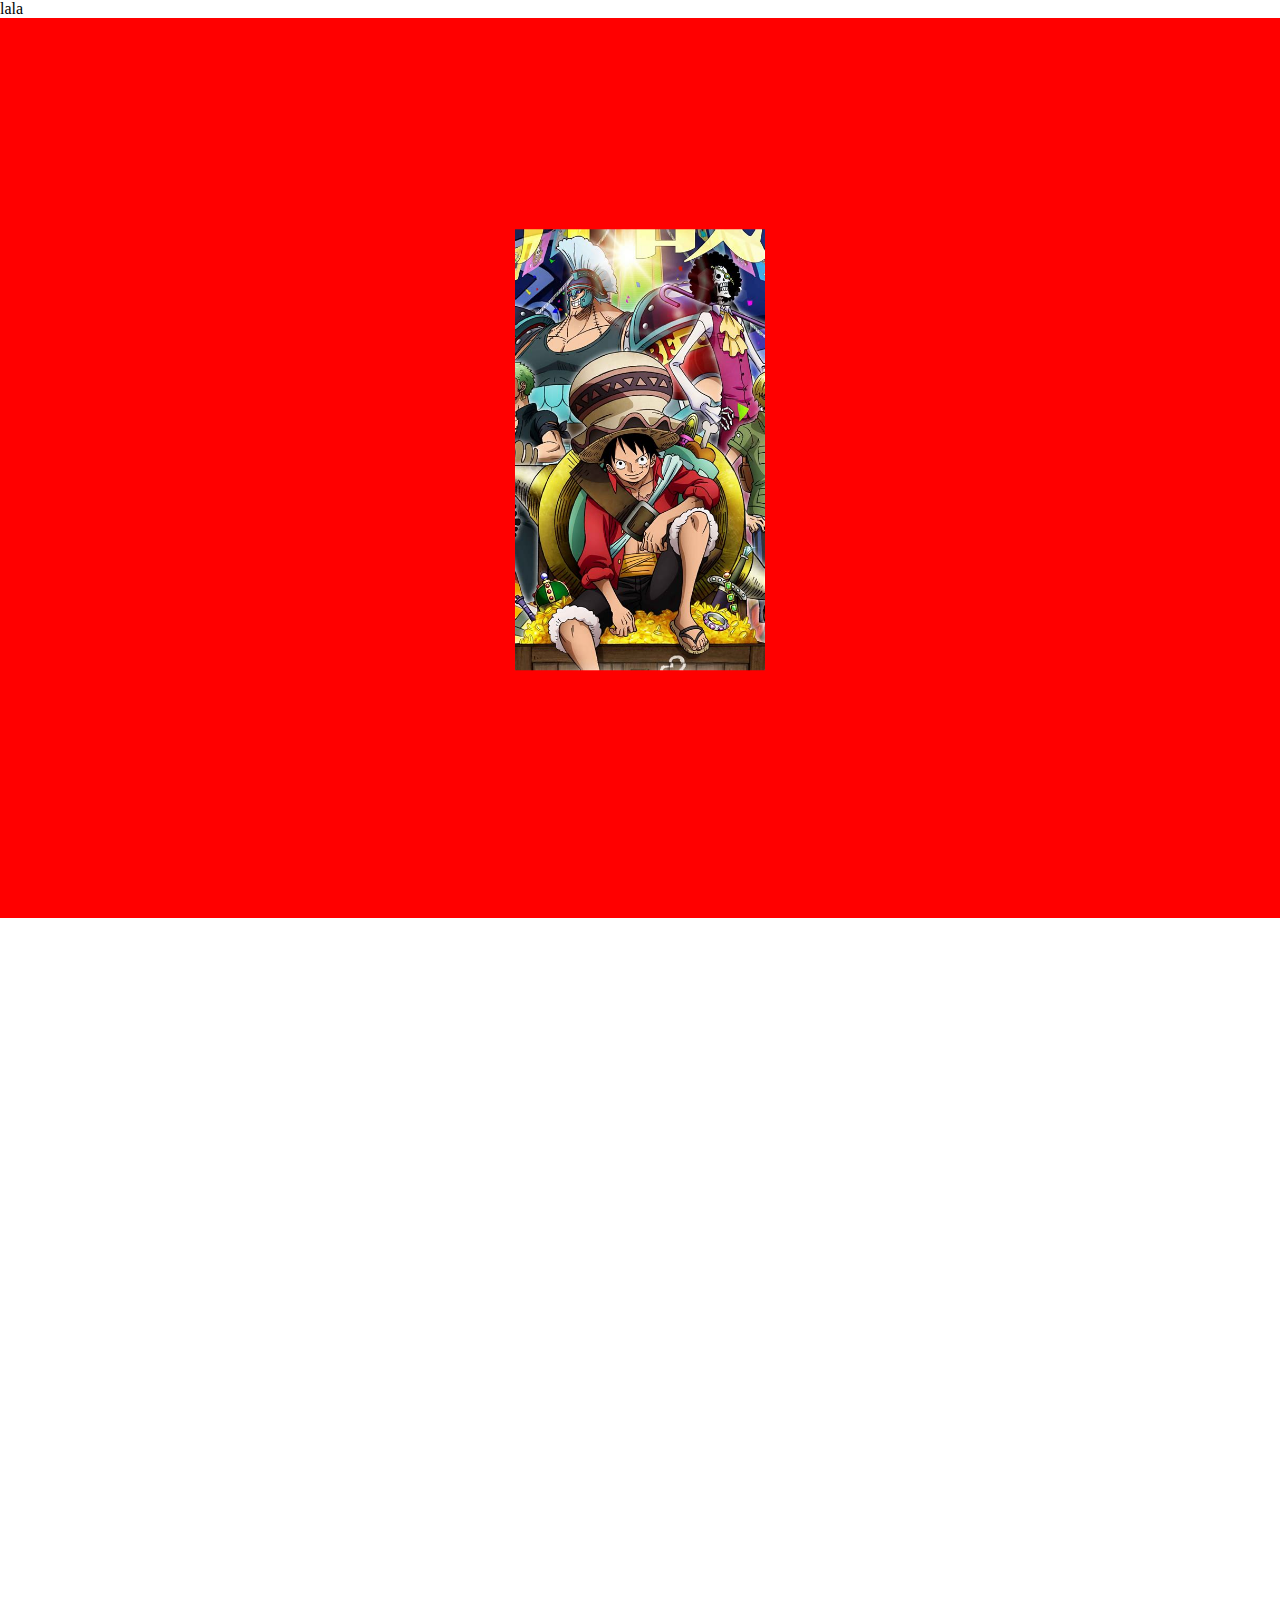
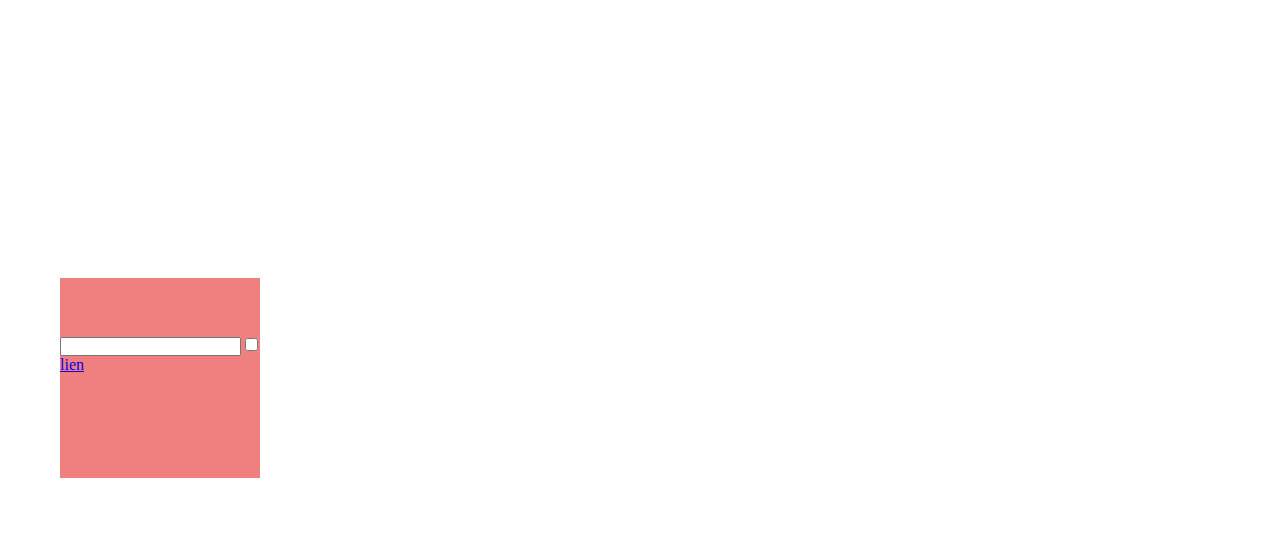
<file: html-css/ex01/index.html>
<!DOCTYPE html>
<html lang="en">
<head>
    <meta charset="UTF-8">
    <meta name="viewport" content="width=device-width, initial-scale=1.0">
    <link rel="stylesheet" href="style.css">
    <link rel="stylesheet" href="https://cdnjs.cloudflare.com/ajax/libs/font-awesome/6.5.1/css/all.min.css" integrity="sha512-DTOQO9RWCH3ppGqcWaEA1BIZOC6xxalwEsw9c2QQeAIftl+Vegovlnee1c9QX4TctnWMn13TZye+giMm8e2LwA==" crossorigin="anonymous" referrerpolicy="no-referrer" />
    <title>Document</title>
</head>
<body>
    <p class="fa-brands fa-github-square"> lala</p>
    <section>
        <img src="./img1.jpg" />
    </section>
    <section>
        <img src="./img2.jpg" />
    </section>
    <div>
        <input type="text" name="text" id="text">
        <input type="checkbox" name="check" id="check">
        <a href="https://bennettfeely.com/clippy/" target="_blank">lien</a>
    </div>
</body>
</html>
</file>
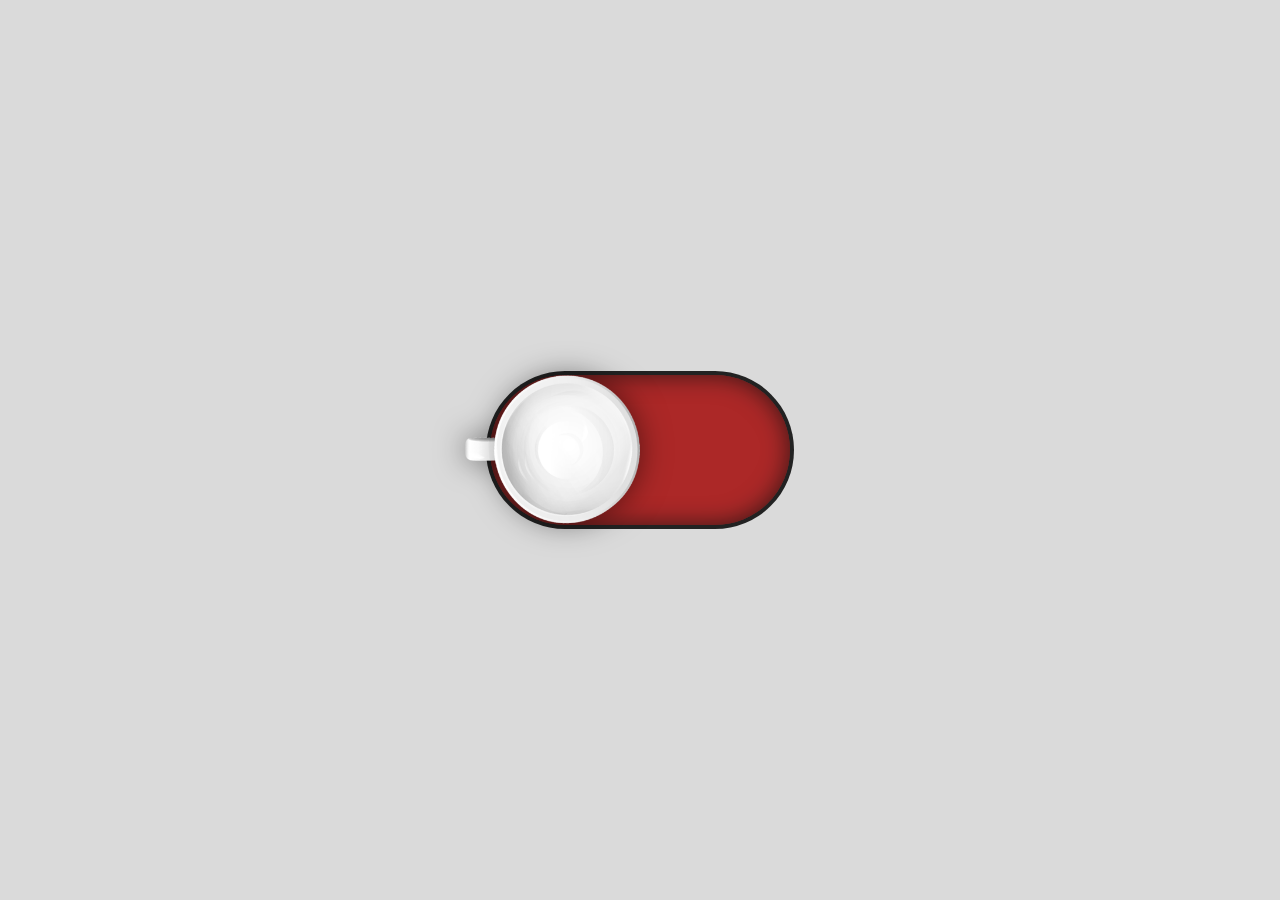
<file: html-css/exo02/index.html>
<!DOCTYPE html>
<html lang="en">
<head>
    <meta charset="UTF-8">
    <meta name="viewport" content="width=device-width, initial-scale=1.0">
    <link rel="stylesheet" href="style.css">
    <link rel="stylesheet" href="https://cdnjs.cloudflare.com/ajax/libs/font-awesome/6.5.1/css/all.min.css" integrity="sha512-DTOQO9RWCH3ppGqcWaEA1BIZOC6xxalwEsw9c2QQeAIftl+Vegovlnee1c9QX4TctnWMn13TZye+giMm8e2LwA==" crossorigin="anonymous" referrerpolicy="no-referrer" />
    <title>Tasse a Kfé</title>
</head>
<body>
  <label >
    <input type="checkbox" />
    <span></span>
    <b></b>
    <i class="fa-solid fa-check"></i>
    <i class="fa-solid fa-xmark"></i>
  </label>
</body>
</html>
</file>
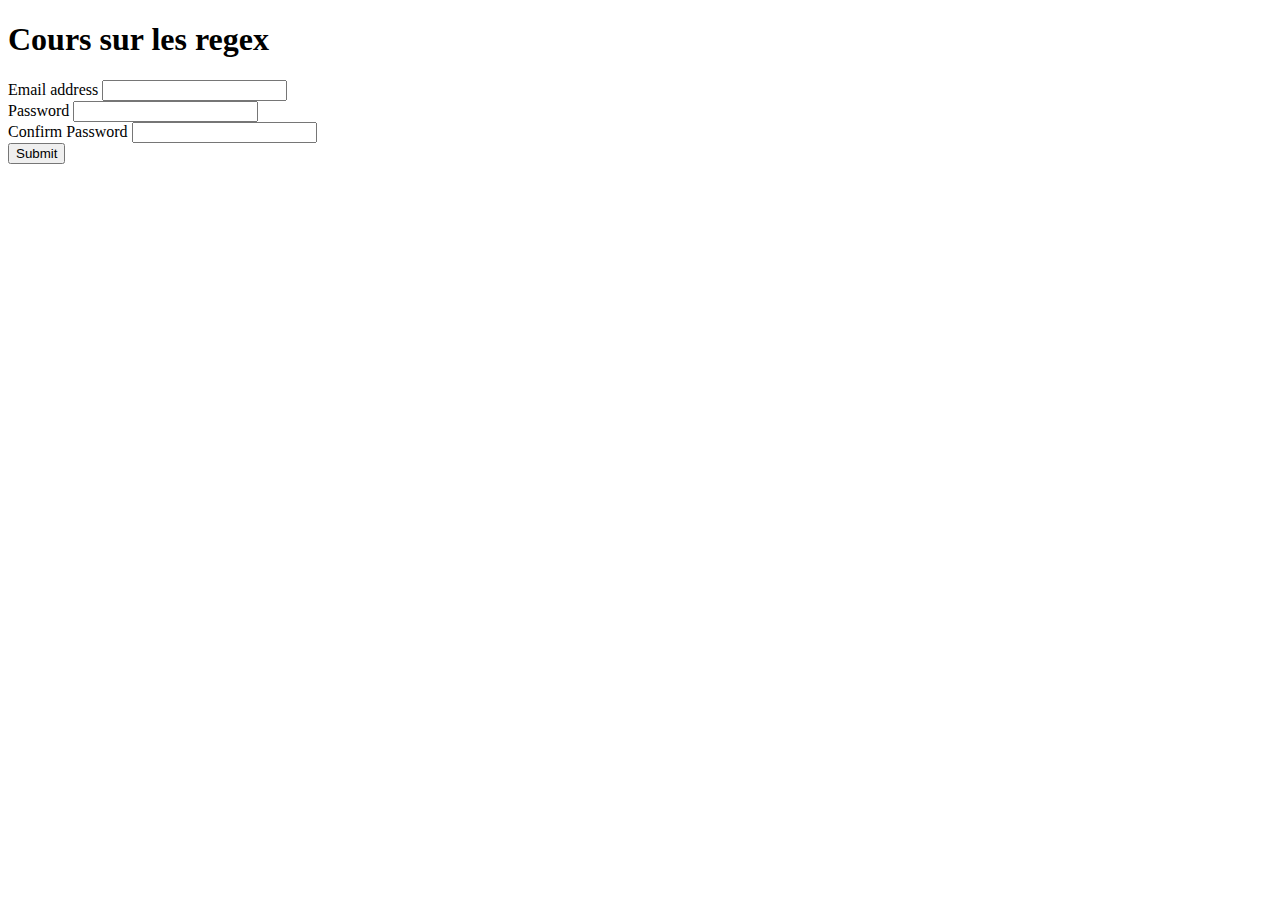
<file: regex/01/index.html>
<!DOCTYPE html>
<html lang="fr-FR">
<head>
    <meta charset="UTF-8">
    <meta name="viewport" content="width=device-width, initial-scale=1.0">
    <link href="https://cdn.jsdelivr.net/npm/bootstrap@5.3.2/dist/css/bootstrap.min.css" rel="stylesheet" integrity="sha384-T3c6CoIi6uLrA9TneNEoa7RxnatzjcDSCmG1MXxSR1GAsXEV/Dwwykc2MPK8M2HN" crossorigin="anonymous">
    <script defer src="https://cdn.jsdelivr.net/npm/bootstrap@5.3.2/dist/js/bootstrap.bundle.min.js" integrity="sha384-C6RzsynM9kWDrMNeT87bh95OGNyZPhcTNXj1NW7RuBCsyN/o0jlpcV8Qyq46cDfL" crossorigin="anonymous"></script>
    <script defer src="script.js"></script>
    <title>Document</title>
</head>
<body>
    <h1 class="text-center">Cours sur les regex</h1>
    <div class="container mt-3">
        <form>
            <div class="mb-3">
              <label for="InputEmail" class="form-label">Email address</label>
              <input type="email" class="form-control is-invalid" id="InputEmail" aria-describedby="emailHelp">
            </div>
            <div class="mb-3">
              <label for="InputPassword" class="form-label">Password</label>
              <input type="password" class="form-control" id="InputPassword">
            </div>
            <div class="mb-3">
              <label for="InputConfirmPassword" class="form-label">Confirm Password</label>
              <input type="password" class="form-control" id="InputConfirmPassword">
            </div>
            <button type="submit" class="btn btn-primary">Submit</button>
        </form>
    </div>
</body>
</html>
</file>
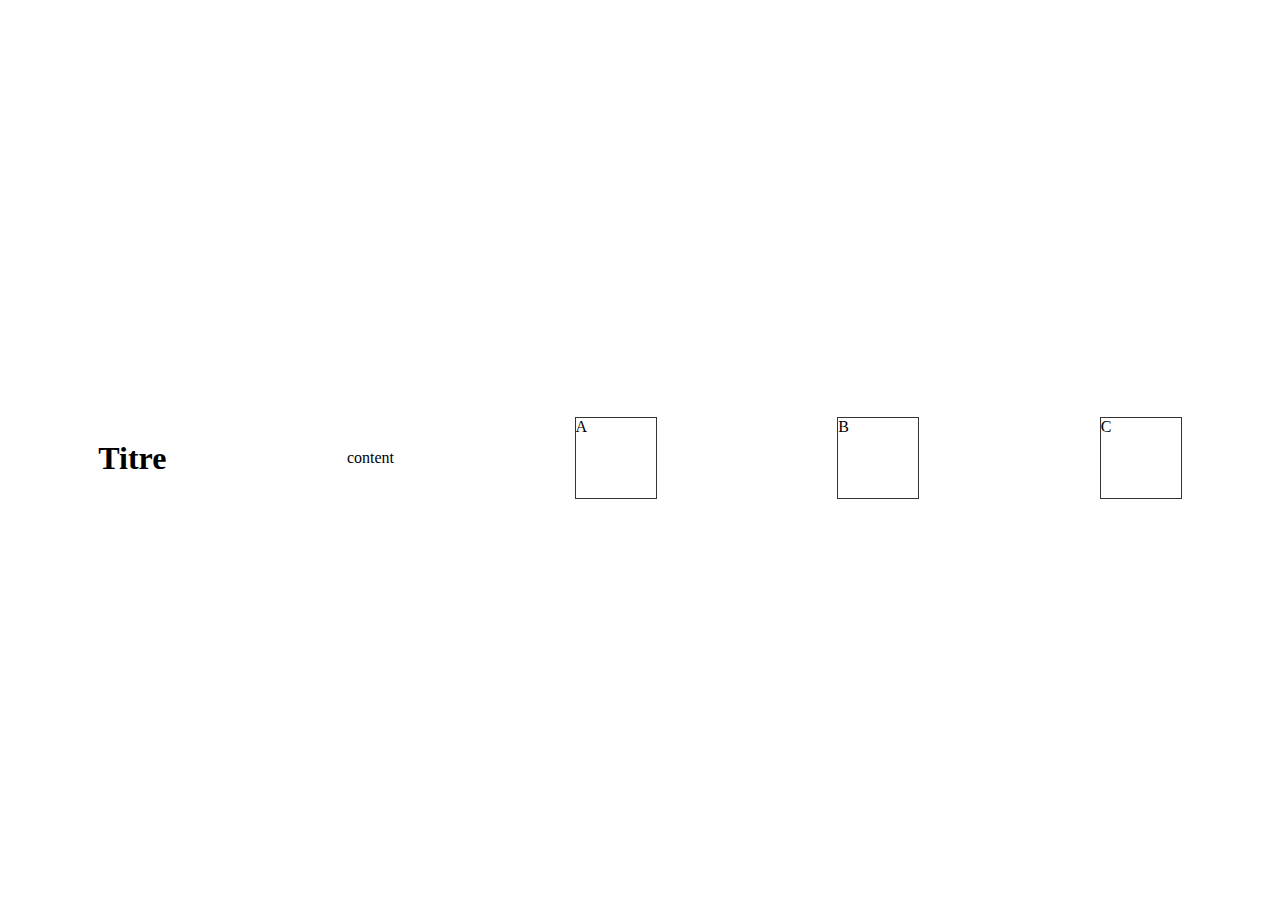
<file: S03-Javascript/01/index.html>
<!DOCTYPE html>
<html lang="en">
<head>
    <meta charset="UTF-8">
    <meta name="viewport" content="width=device-width, initial-scale=1.0">
    <link rel="stylesheet" href="style.css">
    <!-- <script defer src="index.js"></script> -->
    <title>Document</title>
</head>
<body>
    <h1 class="titlePage">Titre</h1>
    <p id="firstP">content</p>
    <div>A</div>
    <div>B</div>
    <div>C</div>
</body>
<script src="index.js"></script>
</html>
</file>
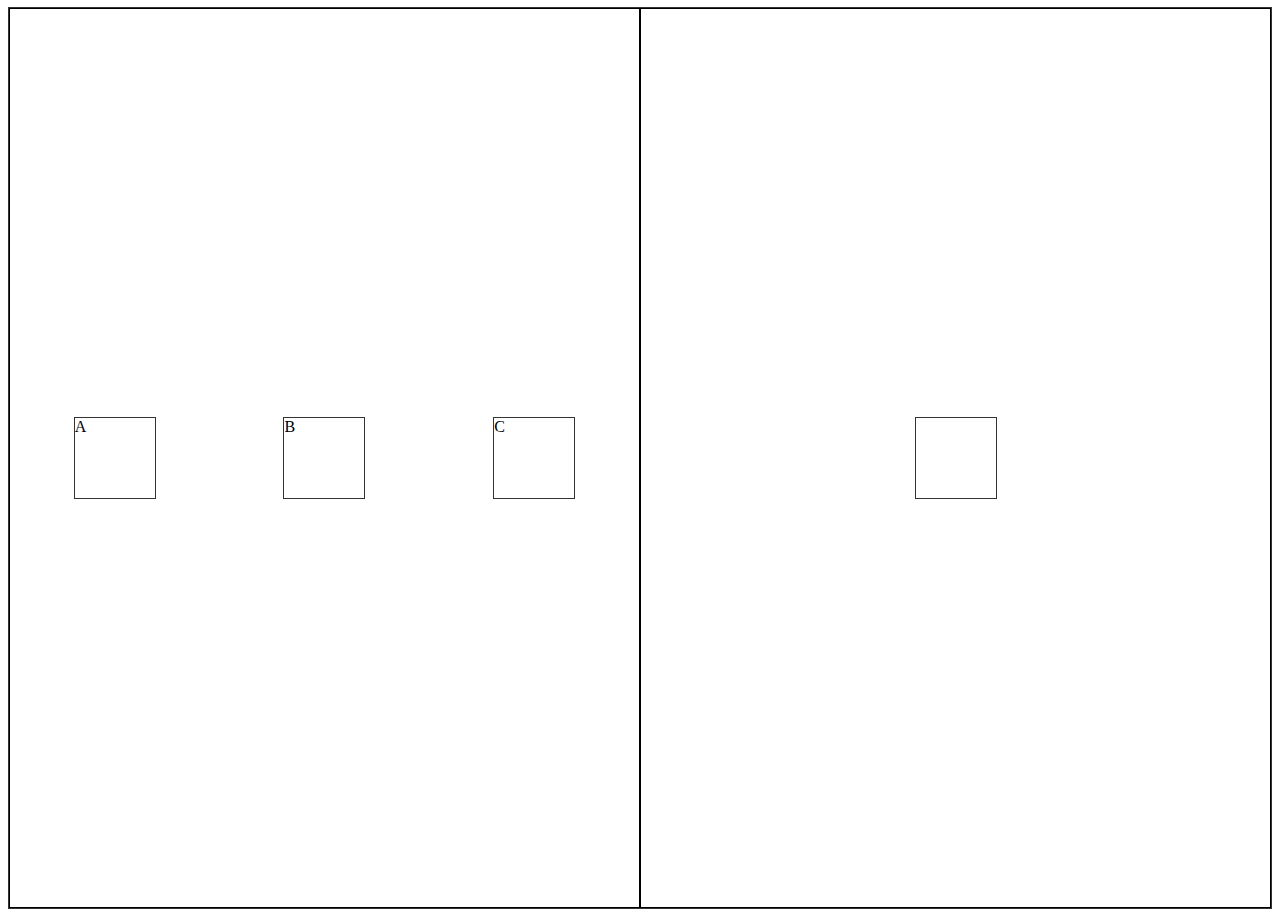
<file: S03-Javascript/02/index.html>
<!DOCTYPE html>
<html lang="en">

<head>
    <meta charset="UTF-8">
    <meta name="viewport" content="width=device-width, initial-scale=1.0">
    <link rel="stylesheet" href="style.css">
    <!-- <script defer src="index.js"></script> -->
    <title>Document</title>
</head>

<body>
    <div class="container">
        <div id="box1">
            <div>A</div>
            <div>B</div>
            <div>C</div>
        </div>
        <div id="box2">
            <div id="bot" class="div"></div>
        </div>
    </div>

</body>
<script src="index.js"></script>

</html>
</file>
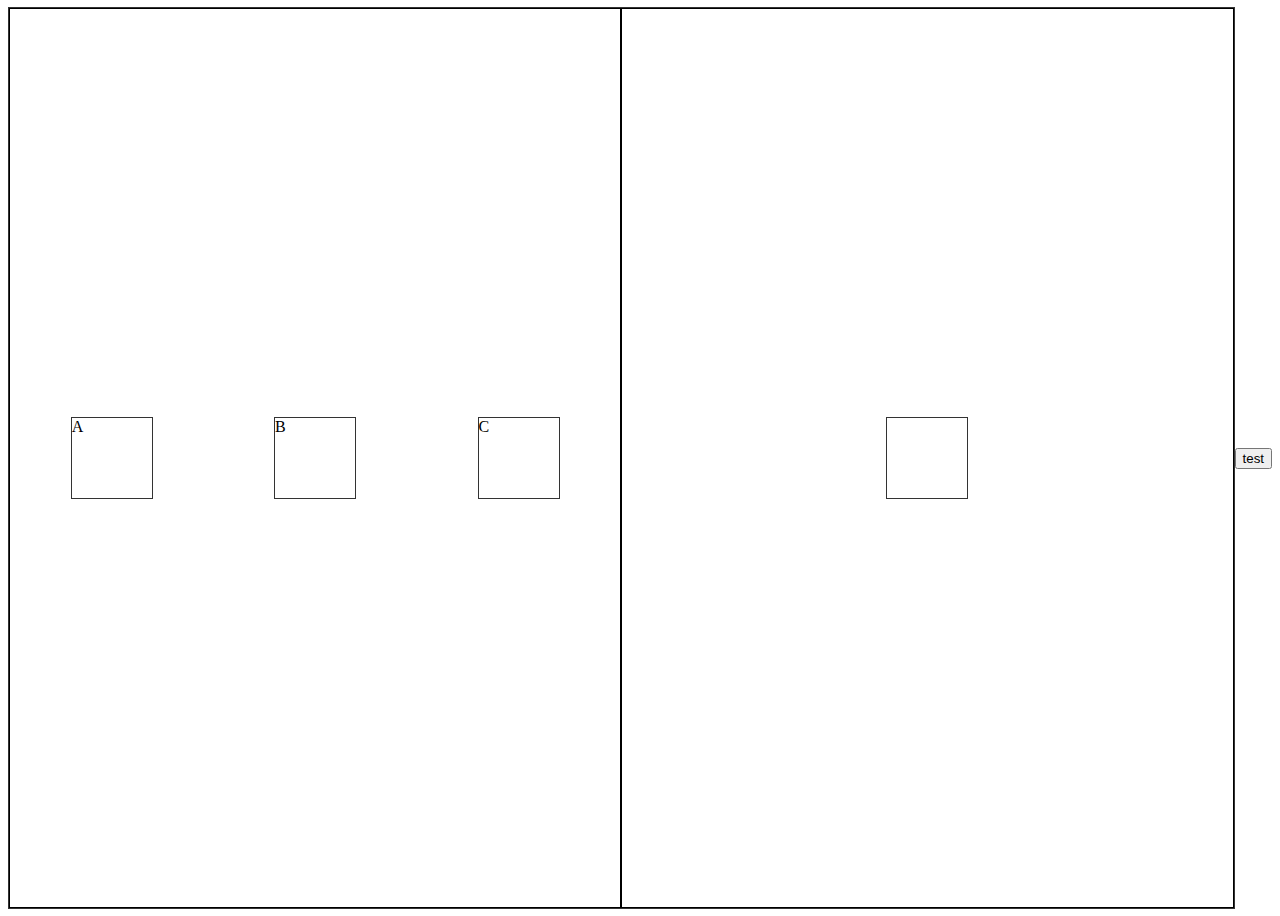
<file: S03-Javascript/03/index.html>
<!DOCTYPE html>
<html lang="en">

<head>
    <meta charset="UTF-8">
    <meta name="viewport" content="width=device-width, initial-scale=1.0">
    <link rel="stylesheet" href="style.css">
    <!-- <script defer src="index.js"></script> -->
    <title>Document</title>
</head>

<body>
    <div class="container">
        <div id="box1">
            <div>A</div>
            <div>B</div>
            <div>C</div>
        </div>
        <div id="box2">
            <div id="bot" class="div"></div>
        </div>
    </div>
<button>test</button>
</body>
<script src="index.js"></script>

</html>
</file>
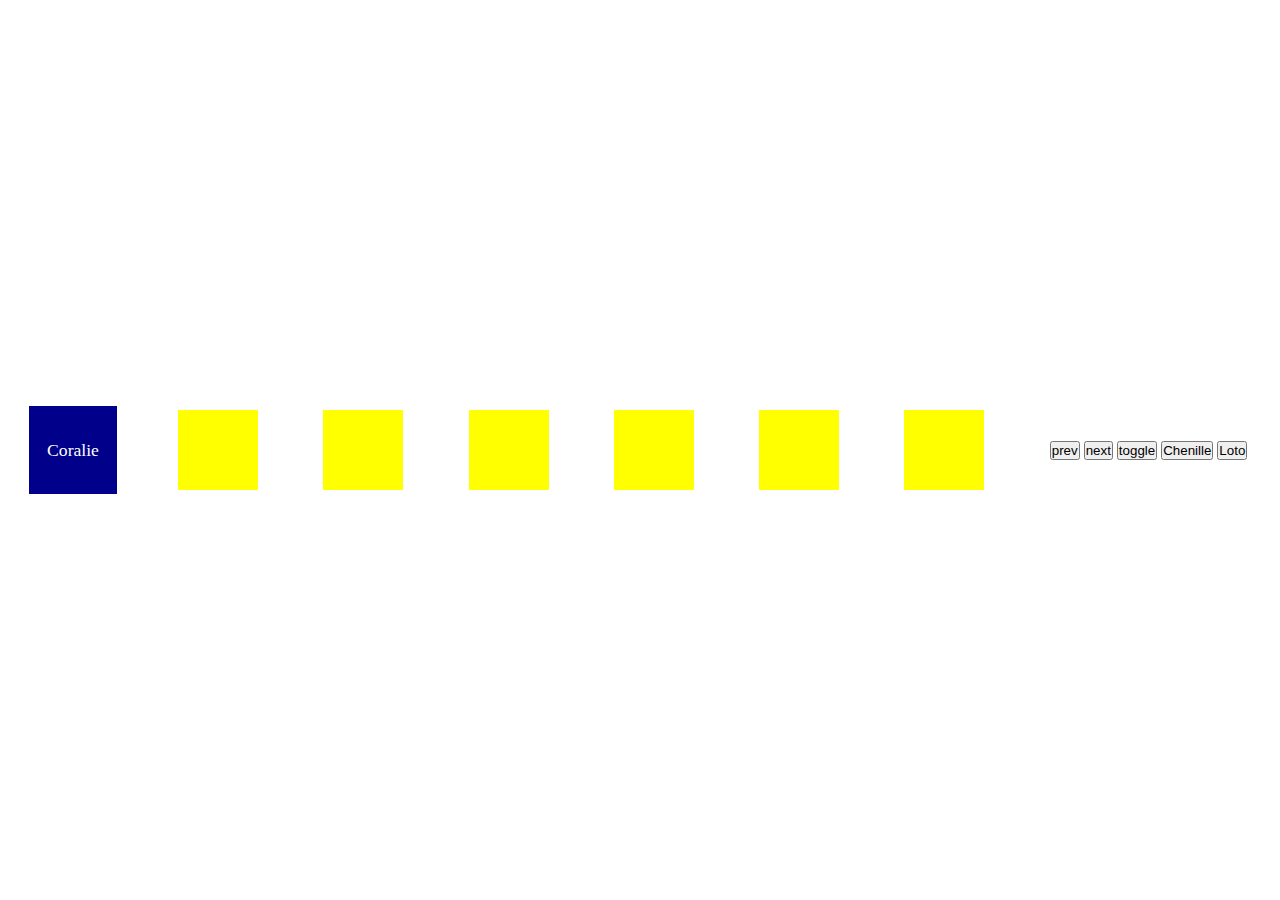
<file: S03-Javascript/04/index.html>
<!DOCTYPE html>
<html lang="en">

<head>
    <meta charset="UTF-8">
    <meta name="viewport" content="width=device-width, initial-scale=1.0">
    <link rel="stylesheet" href="style.css">

    <title>Document</title>
</head>

<body>
   
        <div class="box active">Coralie</div>
        <div class="box">Omar</div>
        <div class="box">Charlotte</div>
        <div class="box">Thibault</div>
        <div class="box">Grincheux</div>
        <div class="box">Marie</div>
        <div class="box">Olivier</div>
   
   <div>
        <button id="prev">prev</button>
        <button id="next">next</button>
        <button id="toggle">toggle</button>
        <button id="caterpillar">Chenille</button>
        <button id="loto">Loto</button>
    </div>
</body>
<script src="index.js"></script>

</html>
</file>
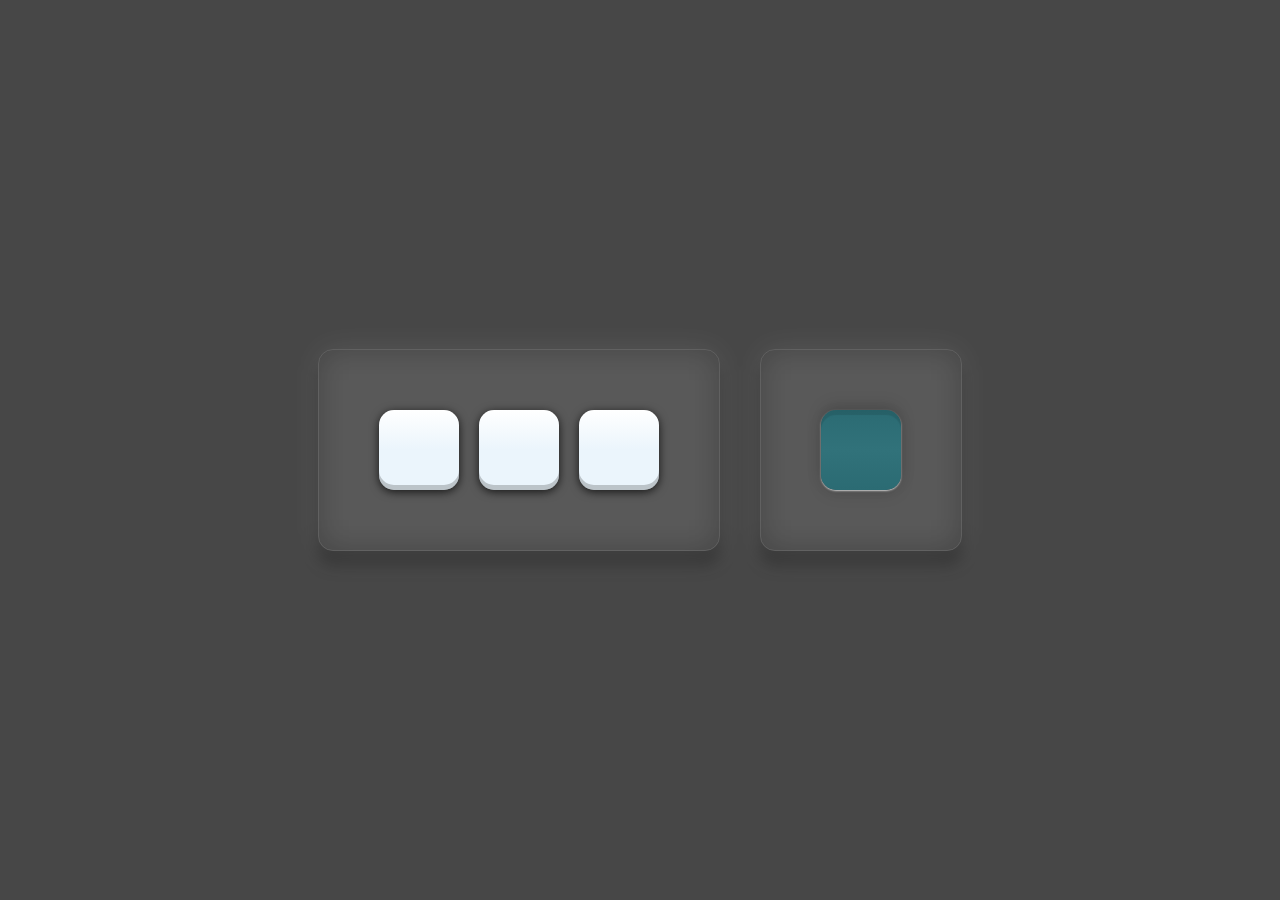
<file: S03-Javascript/shifumi/index.html>
<!DOCTYPE html>
<html lang="en">
<head>
    <meta charset="UTF-8">
    <meta name="viewport" content="width=device-width, initial-scale=1.0">
    <link rel="stylesheet" href="style.css">
    <script defer src="index.js"></script>
    <link rel="stylesheet" href="https://cdnjs.cloudflare.com/ajax/libs/font-awesome/6.5.1/css/all.min.css" integrity="sha512-DTOQO9RWCH3ppGqcWaEA1BIZOC6xxalwEsw9c2QQeAIftl+Vegovlnee1c9QX4TctnWMn13TZye+giMm8e2LwA==" crossorigin="anonymous" referrerpolicy="no-referrer" />
    <title>Document</title>
</head>
<body>
    <div class="container">
        <h1></h1>
        <form class="playeur">
            <label>
                <input type="radio" name="chifoomi" value="Pierre">
                <span></span>
                <i class="fa-regular fa-hand-back-fist" style="rotate: 90deg;"></i>
            </label>
            <label>
                <input type="radio" name="chifoomi" value="Papier">
                <span></span>
                <i class="fa-regular fa-hand" style="rotate: 90deg;"></i>
            </label>
            <label>
                <input type="radio" name="chifoomi" value="Ciseaux">
                <span></span>
                <i class="fa-regular fa-hand-scissors"  style="rotate: 180deg;"></i>
            </label>
            <div class="glass"></div>
        </form>
        <form class="browser">
            <label>
                <input checked type="radio" name="chifoomi">
                <span></span>
                <i></i>
            </label>
            <div class="glass"></div>
        </form>
    </div>
</body>
</html>
</file>
<file: html-css/ex01/style.css>
* {
    margin: 0;
    padding: 0;
    box-sizing: border-box;
}

section {
    height: 100vh;
    clip-path: polygon(0 0, 100% 0, 100% 100%, 0% 100%);
}

section:first-child{
    background-color: yellow;
}

section:nth-child(2) {
    background-color: red;
}

img {
    width: 250px;
    position: fixed;
    top: 50%;
    left: 50%;
    transform: translate(-50%, -50%);
}

div {
    height: 200px;
    width: 200px;
    background: lightcoral;
    margin: 60px;
}

input[type="checkbox"] {
    margin-top: 60px;
}

input[type="checkbox"]:checked {
    margin-top: 30px;
}

a:visited {
    color: brown;
}


  /* Step 1: Common Properties: All required to make icons render reliably - we did this above but it's included here for the full demo */
  .icon::before {
    display: inline-block;
    text-rendering: auto;
    -webkit-font-smoothing: antialiased;
  }

  /* Step 2: Reference Individual Icons */
  /* Note: Make sure to include the correct weight and Unicode value for the icon */

  /* an example rule targeting any element with the "account" class to render fa-user icon in the Solid style */
  .account::before {
    font: var(--fa-font-solid);
    content: "\f007";
  }

  /* an example rule targeting any element with the "warning" class to render fa-triangle-exclamation icon in the Regular style */
  .warning::before {
    font: var(--fa-font-regular);
    content: "\f071";
  }

  /* an example rule targeting any element with the "updates" class to render fa-newspaper icon in the Light style */
  .updates::before {
    font: var(--fa-font-light);
    content: "\f1ea";
  }

  /* an example rule targeting any element with the "contact" class to render fa-message icon in the Thin style */
  .updates::before {
    font: var(--fa-font-thin);
    content: "\f27a";
  }

   /* an example rule targeting any element with the "delete" class to render fa-trash icon in the Sharp Solid style */
  .delete::before {
    font: var(--fa-font-sharp-solid);
    content: "\f1f8";
  }

  /* an example rule targeting any element with the "add" class to render fa-circle-plus icon in the Sharp Regular style */
  .add::before {
    font: var(--fa-font-sharp-regular);
    content: "\f055";
  }

  /* an example rule targeting any element with the "gaming" class to render fa-discord Brand icon */
  .gaming::before {
    font: var(--fa-font-brands);
    content: "\f392";
  }

   /* an example rule targeting any element with the "custom-icon" class to render a custom icon (uploaded to a kit) */
  .custom-icon::before {
    font-family: "Font Awesome Kit"; /* note that you need to use "font-family" for custom icons */
    content: "\[CUSTOM_ICON_UNICODE]"; /*  replace with custom icon's unicode value */
  }
</file>
<file: html-css/exo02/style.css>
* {
    margin: 0;
    padding: 0;
    box-sizing: border-box;
}

body {
    display: flex;
    justify-content: center;
    align-items: center;
    min-height: 100vh;
    background: #dadada;
}

label {
    position: relative;
    width: 300px;
    height: 150px;
    background: #3e3e3e;
    box-shadow: 0 0 0 4px #222;
    border-radius: 75px;
    cursor: pointer;
    display: flex;
    justify-content: center;
    align-items: center;
}

label input {
    appearance: none;
}

label span {
    position: absolute;
    left: 0;
    width: 175px;
    height: 150px;
    background: url(./img/Coffee_01.png);
    background-size: auto 150px;
    z-index: 10000;
    transition: 1.5s;
    transform: rotate(180deg);
    transform-origin: 75px;
    filter: drop-shadow(0 0 15px rgba(0,0,0,0.5));
}

label input:checked ~ span {
    left: 150px;
    transform: rotate(720deg);
    background: url(./img/Coffee_02.png);
    /* background-size: auto 150px; */
    background-size: contain; /*variante*/
}

label b {
    position: absolute;
    inset: 0;
    background: #d12120;
    border-radius: 75px;
    transition: 0.5s;
    box-shadow: inset 0 0 25px rgba(0,0,0,0.75);
    opacity: 0.75;
}

label input:checked ~ b {
    background: #87b328;
}

label i {
    position: absolute;
    left: 50px;
    color: #fff;
    font-size: 4em;
    transition: 1s;
    transition-delay: 0s;
    scale: 0;
}

label input:checked ~ i {
    scale: 1;
    transition-delay: 0.5s;
}

label i:last-child {
    left: initial;
    right: 50px;
    scale: 1;
    transition-delay: 0s;
}

label input:checked ~ i:last-child {
    scale: 0;
    transition-delay: 0s;
}
</file>
<file: S03-Javascript/01/style.css>
body {
    display: flex;
    justify-content: space-around;
    align-items: center;
    height: 100vh;
}

div {
    height: 80px;
    width: 80px;
    border: 1px solid #333;
}
</file>
<file: S03-Javascript/02/style.css>
body {
    display: flex;
    justify-content: space-around;
    align-items: center;
    height: 100vh;
}

.container{
    display: flex;
    justify-content: space-between;
    align-items: center;
    height: 100vh;
    width: 100%;
}

#box1, #box2 {
    display: flex;
    justify-content: space-around;
    align-items: center;
    flex-wrap: wrap;
    width: 50%;
    min-width: 300px;
    border: solid 1px black;
    height: 100%;
    box-sizing: border-box;
}

div {
    height: 80px;
    width: 80px;
    border: 1px solid #333;
}
</file>
<file: S03-Javascript/03/style.css>
body {
    display: flex;
    justify-content: space-around;
    align-items: center;
    height: 100vh;
}

.container{
    display: flex;
    justify-content: space-between;
    align-items: center;
    height: 100vh;
    width: 100%;
}

#box1, #box2 {
    display: flex;
    justify-content: space-around;
    align-items: center;
    flex-wrap: wrap;
    width: 50%;
    min-width: 300px;
    border: solid 1px black;
    height: 100%;
    box-sizing: border-box;
}

div {
    height: 80px;
    width: 80px;
    border: 1px solid #333;
}
</file>
<file: S03-Javascript/04/style.css>
* {
    margin: 0;
    padding: 0;
    box-sizing: border-box;
}

body {
    display: flex;
    justify-content: space-around;
    align-items: center;
    flex-wrap: wrap;
    min-height:  100vh;
}

.box {
    height: 80px;
    width: 80px;
    background-color: yellow;
    color: yellow;
    display: flex;
    align-items: center;
    justify-content: center;
}

.box.active {
    background: darkblue;
    color: white;
    scale: 1.1;
    transition: 0.1s ease-in-out;
}
</file>
<file: S03-Javascript/shifumi/style.css>
*{
    margin: 0;
    padding: 0;
    box-sizing: border-box;
}
body{
    display: flex;
    justify-content: center;
    align-items: center;
    min-height: 100vh;
    background: #474747;
}
h1{
    position: absolute;
    top: 33%;
    font-size: 4.5em;
    color: #7d7d86;
    font-weight: 800;
    -webkit-text-stroke: ghostwhite 0.1px;
    text-shadow: 2px 3px 5px rgba(0,0,0,0.75);
    z-index: 1000;
}
.container{
    display: flex;
    justify-content: center;
    align-items: center;
    flex-wrap: wrap;
    height: 100vh;
    width: 100%;
    gap: 20px;
}
.container form{
    display: flex;
    justify-content: center;
    align-items: center;
    flex-wrap: wrap;
    gap: 20px;
    padding: 60px;
    margin: 10px;
    border-radius: 15px;
    border: 1px solid rgba(255,255,255,0.1);
    box-shadow: 0 15px 15px rgba(0,0,0,0.25);
    backdrop-filter: blur(15px);
}
.glass{
    position: absolute;
    z-index: -1;
    inset: 1px;
    border-radius: 15px;
    background: rgba(255,255,255,0.1);
    filter: blur(15px);
}
.container label{
    width: 80px;
    height: 80px;
    position: relative;
    display: flex;
    justify-content: center;
    align-items: center;
    cursor: pointer;
}
.container label input{
    appearance: none;
}
.container label span{
    position: absolute;
    width: 100%;
    height: 100%;
    background: linear-gradient(#fff, #ebf5fc, #ebf5fc);
    border-radius: 15px;
    box-shadow: inset 0 -5px 0 0 rgba(0, 0, 0, 0.2),
    0 2px 10px rgba(0, 0, 0, 0.75);
}
.container label i{
    position: relative;
    top: -3px;
    font-size: 2em;
    color: #8bd4b5;
}
.container label input:checked ~ span{
    box-shadow: inset 0 5px 1px 0 rgba(0, 0, 0, 0.1),
                0 1px 2px 0 rgb(255 255 255 / 70%),
                0 5px 15px rgba(0, 0, 0, 0.1),
                0 -5px 15px rgba(0, 0, 0, 0.15);
    background: linear-gradient(#2b6b73, #31727a, #2b6b73);
}
.container label input:checked ~ i{
    top: 0;
    color: #fafafa;
    filter: drop-shadow(0 0 5px #00ffe2)
            drop-shadow(0 0 8px #00ffe2)
            drop-shadow(0 0 12px #00ffe2)
            drop-shadow(0 0 16px #00ffe2);
}
</file>
